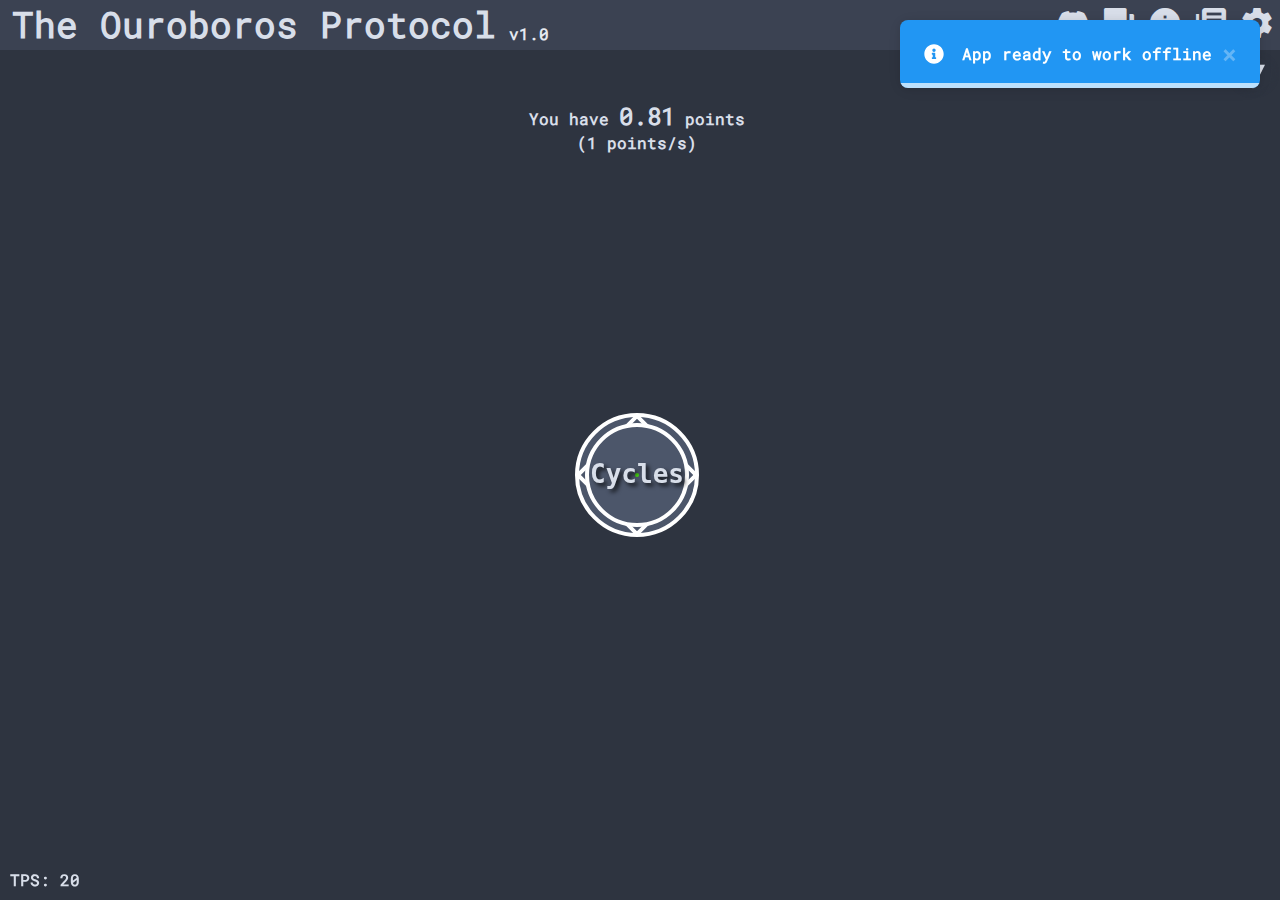
<file: index.html>
<!DOCTYPE html>
<html lang="">
	<head>
		<meta charset="utf-8">
		<meta http-equiv="X-UA-Compatible" content="IE=edge">
		<meta name="viewport" content="width=device-width,initial-scale=1.0">

		<link rel="apple-touch-icon" sizes="180x180" href="./apple-touch-icon.png">
		<link rel="icon" type="image/svg+xml" href="./favicon.svg">
		<link rel="alternate icon" type="image/png" sizes="48x48" href="./favicon.ico">
		<meta name="theme-color" content="#2E3440">

		<title>Profectus</title>
		<meta name="description" content="A project made in Profectus"/>

		<script type="module" crossorigin src="./assets/index.9f9b3470.js"></script>
		<link rel="modulepreload" href="./assets/bezier-easing.a990b400.js">
		<link rel="modulepreload" href="./assets/amator.ec5a7932.js">
		<link rel="modulepreload" href="./assets/@vue.6f8187b0.js">
		<link rel="modulepreload" href="./assets/vue.f41f7e2d.js">
		<link rel="modulepreload" href="./assets/lz-string.dccec454.js">
		<link rel="modulepreload" href="./assets/nanoevents.1080beb7.js">
		<link rel="modulepreload" href="./assets/vue-next-select.6b7ce267.js">
		<link rel="modulepreload" href="./assets/sortablejs.b236fbcb.js">
		<link rel="modulepreload" href="./assets/vuedraggable.4a698322.js">
		<link rel="modulepreload" href="./assets/vue-textarea-autosize.35804eaf.js">
		<link rel="modulepreload" href="./assets/vue-toastification.6fad83cf.js">
		<link rel="modulepreload" href="./assets/wheel.ca455e7c.js">
		<link rel="modulepreload" href="./assets/ngraph.events.083734c6.js">
		<link rel="modulepreload" href="./assets/panzoom.3fb05294.js">
		<link rel="modulepreload" href="./assets/vue-panzoom.afd71f01.js">
		<link rel="stylesheet" href="./assets/vue-next-select.9e6f4164.css">
		<link rel="stylesheet" href="./assets/vue-toastification.4b5f8ac8.css">
		<link rel="stylesheet" href="./assets/index.8bc92a4d.css">
		<link rel="stylesheet" href="./assets/@fontsource.f66d05e7.css">
	<link rel="manifest" href="./manifest.webmanifest"></head>
	<body>
		<noscript>
			<strong>We're sorry but Profectus doesn't work properly without JavaScript enabled. Please enable it to continue.</strong>
		</noscript>
		<div id="app"></div>
		
	</body>
</html>
</file>
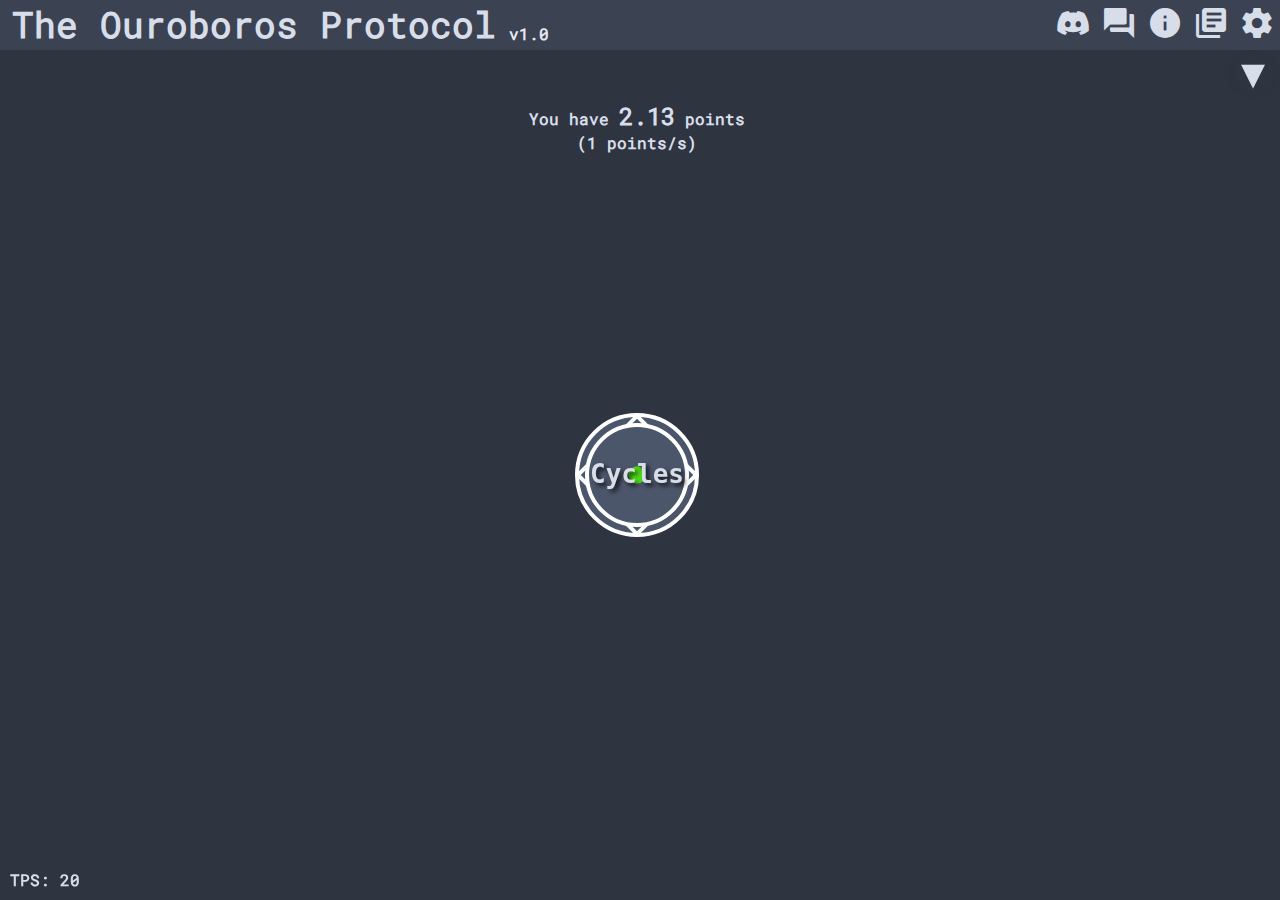
<file: frame.html>
<!DOCTYPE html>
<html lang="">
	<head>

		<title>The Ouroboros Protocol</title>
		<meta name="description" content="Show the Ourobori your worth."/>

		<style>
			iframe {
				position: fixed;
				top: 0;
				bottom: 0;
				left: 0;
				right: 0;
				width: 100%;
				height: 100%;
				border: none;
			}
		</style>

	</head>
	<body>
		<iframe src="https://epicBoss42.github.io/Ouroboros_Protocol/">

		</iframe>
	</body>
</html>
</file>
<file: assets/vue-next-select.9e6f4164.css>
.icon.delete{display:flex;justify-content:center;align-items:center;padding:0;margin:0;border:none;background:none;height:8px;width:8px;min-height:8px;min-width:8px;max-height:8px;max-width:8px;cursor:pointer}.icon.arrow-downward{color:#999;border-style:solid;border-width:4px 4px 0;border-color:#999 transparent transparent;content:"";transition:transform .2s linear;cursor:pointer}.icon.arrow-downward.active{transform:rotate(180deg)}.vue-select{position:relative;display:flex;align-items:flex-start;justify-content:flex-start;flex-direction:column;width:150px;border-radius:4px;border:1px solid #999;box-sizing:border-box;outline:none}.vue-select[aria-disabled=true]{background-color:#efefef}.vue-select[aria-disabled=true] *,.vue-select[aria-disabled=true] input{cursor:not-allowed}.vue-select-header{display:flex;width:100%;align-items:center;justify-content:space-between}.vue-select-header .icon.loading,.vue-select-header .icon.arrow-downward{margin-right:4px}.vue-tags{display:flex;flex-wrap:wrap;margin:0;padding:2px;min-height:calc(1rem + 4px);user-select:none}.vue-tags.collapsed{flex-wrap:nowrap;overflow:auto}.vue-tag{display:none;align-items:center;justify-content:center;list-style-type:none;border-radius:4px;background-color:#999;padding:0 4px;margin:2px;min-height:1rem;font-size:.8rem}.vue-tag span{margin-right:4px}.vue-tag.selected{display:flex;align-items:center;justify-content:center;background-color:#999;border-radius:4px;padding:0 4px;font-size:.8rem}.vue-tags[data-removable=false] .vue-tag.selected img:hover{cursor:not-allowed}.vue-select-input-wrapper{position:relative;display:flex;width:100%;align-items:center;justify-content:space-between}.vue-select-input-wrapper .icon.loading{margin-right:4px}.vue-input{display:inline-flex;align-items:center;border-radius:4px;border:none;outline:none;max-width:100%;min-width:0;width:100%;box-sizing:border-box;padding:4px}.vue-select[data-is-focusing=false][aria-disabled=false] .vue-input input,input[readonly]{cursor:default}.vue-input input{border:none;outline:none;width:100%;min-width:0;font-size:.8rem;padding:0}.vue-input input[disabled]{background-color:#efefef}.vue-input input[readonly],.vue-select-header .vue-input input[disabled]{background-color:unset}.vue-dropdown{display:none;position:absolute;background-color:#fff;z-index:1;overflow-y:auto;width:100%;min-width:0;margin:0;padding:0;left:-1px;box-sizing:content-box;border:1px solid #999;list-style-type:none}.vue-select[aria-expanded=true] .vue-dropdown{display:unset}.vue-dropdown[data-visible-length="0"]{border:none}.vue-dropdown-item{list-style-type:none;padding:4px;cursor:pointer;min-height:1rem}.vue-dropdown-item.highlighted{background-color:#41b883}.vue-dropdown-item.disabled{background-color:#efefef;cursor:not-allowed}.vue-dropdown-item.selected{background-color:#f3f3f3}.vue-dropdown-item.selected.highlighted{background-color:#ff6a6a}.vue-dropdown[data-removable=false] .vue-dropdown-item.selected:hover{cursor:not-allowed}.vue-dropdown[data-addable=false][data-multiple=true] .vue-dropdown-item:not(.selected):hover{cursor:not-allowed}.icon.loading{display:inline-block;position:relative;width:8px;min-width:8px;height:8px;min-height:8px}.icon.loading div{box-sizing:border-box;display:block;position:absolute;border:1px solid #999;width:8px;height:8px;border-radius:50%;animation:loading 1s cubic-bezier(.5,0,.5,1) infinite;border-color:#999 transparent transparent transparent}.icon.loading div:nth-child(1){animation-delay:-.08s}.icon.loading div:nth-child(2){animation-delay:-.16s}@keyframes loading{0%{transform:rotate(0)}to{transform:rotate(360deg)}}.inline-flex{display:inline-flex}.vue-select[aria-expanded=true].direction-bottom{border-bottom-left-radius:0;border-bottom-right-radius:0}.vue-select[aria-expanded=true].direction-top{border-top-left-radius:0;border-top-right-radius:0}.vue-select.direction-top .vue-dropdown{bottom:100%;border-top-left-radius:3px;border-top-right-radius:3px}.vue-select.direction-bottom .vue-dropdown{top:100%;border-bottom-left-radius:3px;border-bottom-right-radius:3px}
</file>
<file: assets/vue-toastification.4b5f8ac8.css>
.Vue-Toastification__container{z-index:9999;position:fixed;padding:4px;width:600px;box-sizing:border-box;display:flex;min-height:100%;color:#fff;flex-direction:column;pointer-events:none}@media only screen and (min-width : 600px){.Vue-Toastification__container.top-left,.Vue-Toastification__container.top-right,.Vue-Toastification__container.top-center{top:1em}.Vue-Toastification__container.bottom-left,.Vue-Toastification__container.bottom-right,.Vue-Toastification__container.bottom-center{bottom:1em;flex-direction:column-reverse}.Vue-Toastification__container.top-left,.Vue-Toastification__container.bottom-left{left:1em}.Vue-Toastification__container.top-left .Vue-Toastification__toast,.Vue-Toastification__container.bottom-left .Vue-Toastification__toast{margin-right:auto}@supports not (-moz-appearance: none){.Vue-Toastification__container.top-left .Vue-Toastification__toast--rtl,.Vue-Toastification__container.bottom-left .Vue-Toastification__toast--rtl{margin-right:unset;margin-left:auto}}.Vue-Toastification__container.top-right,.Vue-Toastification__container.bottom-right{right:1em}.Vue-Toastification__container.top-right .Vue-Toastification__toast,.Vue-Toastification__container.bottom-right .Vue-Toastification__toast{margin-left:auto}@supports not (-moz-appearance: none){.Vue-Toastification__container.top-right .Vue-Toastification__toast--rtl,.Vue-Toastification__container.bottom-right .Vue-Toastification__toast--rtl{margin-left:unset;margin-right:auto}}.Vue-Toastification__container.top-center,.Vue-Toastification__container.bottom-center{left:50%;margin-left:-300px}.Vue-Toastification__container.top-center .Vue-Toastification__toast,.Vue-Toastification__container.bottom-center .Vue-Toastification__toast{margin-left:auto;margin-right:auto}}@media only screen and (max-width : 600px){.Vue-Toastification__container{width:100vw;padding:0;left:0;margin:0}.Vue-Toastification__container .Vue-Toastification__toast{width:100%}.Vue-Toastification__container.top-left,.Vue-Toastification__container.top-right,.Vue-Toastification__container.top-center{top:0}.Vue-Toastification__container.bottom-left,.Vue-Toastification__container.bottom-right,.Vue-Toastification__container.bottom-center{bottom:0;flex-direction:column-reverse}}.Vue-Toastification__toast{display:inline-flex;position:relative;max-height:800px;min-height:64px;box-sizing:border-box;margin-bottom:1rem;padding:22px 24px;border-radius:8px;box-shadow:0 1px 10px #0000001a,0 2px 15px #0000000d;justify-content:space-between;font-family:Lato,Helvetica,Roboto,Arial,sans-serif;max-width:600px;min-width:326px;pointer-events:auto;overflow:hidden;transform:translateZ(0);direction:ltr}.Vue-Toastification__toast--rtl{direction:rtl}.Vue-Toastification__toast--default{background-color:#1976d2;color:#fff}.Vue-Toastification__toast--info{background-color:#2196f3;color:#fff}.Vue-Toastification__toast--success{background-color:#4caf50;color:#fff}.Vue-Toastification__toast--error{background-color:#ff5252;color:#fff}.Vue-Toastification__toast--warning{background-color:#ffc107;color:#fff}@media only screen and (max-width : 600px){.Vue-Toastification__toast{border-radius:0;margin-bottom:.5rem}}.Vue-Toastification__toast-body{flex:1;line-height:24px;font-size:16px;word-break:break-word;white-space:pre-wrap}.Vue-Toastification__toast-component-body{flex:1}.Vue-Toastification__toast.disable-transition{animation:none!important}.Vue-Toastification__close-button{font-weight:700;font-size:24px;line-height:24px;background:transparent;outline:none;border:none;padding:0 0 0 10px;cursor:pointer;transition:.3s ease;align-items:center;color:#fff;opacity:.3;transition:visibility 0s,opacity .2s linear}.Vue-Toastification__close-button:hover,.Vue-Toastification__close-button:focus{opacity:1}.Vue-Toastification__toast:not(:hover) .Vue-Toastification__close-button.show-on-hover{opacity:0}.Vue-Toastification__toast--rtl .Vue-Toastification__close-button{padding-left:unset;padding-right:10px}@keyframes scale-x-frames{0%{transform:scaleX(1)}to{transform:scaleX(0)}}.Vue-Toastification__progress-bar{position:absolute;bottom:0;left:0;width:100%;height:5px;z-index:10000;background-color:#ffffffb3;transform-origin:left;animation:scale-x-frames linear 1 forwards}.Vue-Toastification__toast--rtl .Vue-Toastification__progress-bar{right:0;left:unset;transform-origin:right}.Vue-Toastification__icon{margin:auto 18px auto 0;background:transparent;outline:none;border:none;padding:0;transition:.3s ease;align-items:center;width:20px;height:100%}.Vue-Toastification__toast--rtl .Vue-Toastification__icon{margin:auto 0 auto 18px}@keyframes bounceInRight{0%,60%,75%,90%,to{animation-timing-function:cubic-bezier(.215,.61,.355,1)}0%{opacity:0;transform:translate3d(3000px,0,0)}60%{opacity:1;transform:translate3d(-25px,0,0)}75%{transform:translate3d(10px,0,0)}90%{transform:translate3d(-5px,0,0)}to{transform:none}}@keyframes bounceOutRight{40%{opacity:1;transform:translate3d(-20px,0,0)}to{opacity:0;transform:translate3d(1000px,0,0)}}@keyframes bounceInLeft{0%,60%,75%,90%,to{animation-timing-function:cubic-bezier(.215,.61,.355,1)}0%{opacity:0;transform:translate3d(-3000px,0,0)}60%{opacity:1;transform:translate3d(25px,0,0)}75%{transform:translate3d(-10px,0,0)}90%{transform:translate3d(5px,0,0)}to{transform:none}}@keyframes bounceOutLeft{20%{opacity:1;transform:translate3d(20px,0,0)}to{opacity:0;transform:translate3d(-2000px,0,0)}}@keyframes bounceInUp{0%,60%,75%,90%,to{animation-timing-function:cubic-bezier(.215,.61,.355,1)}0%{opacity:0;transform:translate3d(0,3000px,0)}60%{opacity:1;transform:translate3d(0,-20px,0)}75%{transform:translate3d(0,10px,0)}90%{transform:translate3d(0,-5px,0)}to{transform:translateZ(0)}}@keyframes bounceOutUp{20%{transform:translate3d(0,-10px,0)}40%,45%{opacity:1;transform:translate3d(0,20px,0)}to{opacity:0;transform:translate3d(0,-2000px,0)}}@keyframes bounceInDown{0%,60%,75%,90%,to{animation-timing-function:cubic-bezier(.215,.61,.355,1)}0%{opacity:0;transform:translate3d(0,-3000px,0)}60%{opacity:1;transform:translate3d(0,25px,0)}75%{transform:translate3d(0,-10px,0)}90%{transform:translate3d(0,5px,0)}to{transform:none}}@keyframes bounceOutDown{20%{transform:translate3d(0,10px,0)}40%,45%{opacity:1;transform:translate3d(0,-20px,0)}to{opacity:0;transform:translate3d(0,2000px,0)}}.Vue-Toastification__bounce-enter-active.top-left,.Vue-Toastification__bounce-enter-active.bottom-left{animation-name:bounceInLeft}.Vue-Toastification__bounce-enter-active.top-right,.Vue-Toastification__bounce-enter-active.bottom-right{animation-name:bounceInRight}.Vue-Toastification__bounce-enter-active.top-center{animation-name:bounceInDown}.Vue-Toastification__bounce-enter-active.bottom-center{animation-name:bounceInUp}.Vue-Toastification__bounce-leave-active:not(.disable-transition).top-left,.Vue-Toastification__bounce-leave-active:not(.disable-transition).bottom-left{animation-name:bounceOutLeft}.Vue-Toastification__bounce-leave-active:not(.disable-transition).top-right,.Vue-Toastification__bounce-leave-active:not(.disable-transition).bottom-right{animation-name:bounceOutRight}.Vue-Toastification__bounce-leave-active:not(.disable-transition).top-center{animation-name:bounceOutUp}.Vue-Toastification__bounce-leave-active:not(.disable-transition).bottom-center{animation-name:bounceOutDown}.Vue-Toastification__bounce-leave-active,.Vue-Toastification__bounce-enter-active{animation-duration:.75s;animation-fill-mode:both}.Vue-Toastification__bounce-move{transition-timing-function:ease-in-out;transition-property:all;transition-duration:.4s}@keyframes fadeOutTop{0%{transform:translateY(0);opacity:1}to{transform:translateY(-50px);opacity:0}}@keyframes fadeOutLeft{0%{transform:translate(0);opacity:1}to{transform:translate(-50px);opacity:0}}@keyframes fadeOutBottom{0%{transform:translateY(0);opacity:1}to{transform:translateY(50px);opacity:0}}@keyframes fadeOutRight{0%{transform:translate(0);opacity:1}to{transform:translate(50px);opacity:0}}@keyframes fadeInLeft{0%{transform:translate(-50px);opacity:0}to{transform:translate(0);opacity:1}}@keyframes fadeInRight{0%{transform:translate(50px);opacity:0}to{transform:translate(0);opacity:1}}@keyframes fadeInTop{0%{transform:translateY(-50px);opacity:0}to{transform:translateY(0);opacity:1}}@keyframes fadeInBottom{0%{transform:translateY(50px);opacity:0}to{transform:translateY(0);opacity:1}}.Vue-Toastification__fade-enter-active.top-left,.Vue-Toastification__fade-enter-active.bottom-left{animation-name:fadeInLeft}.Vue-Toastification__fade-enter-active.top-right,.Vue-Toastification__fade-enter-active.bottom-right{animation-name:fadeInRight}.Vue-Toastification__fade-enter-active.top-center{animation-name:fadeInTop}.Vue-Toastification__fade-enter-active.bottom-center{animation-name:fadeInBottom}.Vue-Toastification__fade-leave-active:not(.disable-transition).top-left,.Vue-Toastification__fade-leave-active:not(.disable-transition).bottom-left{animation-name:fadeOutLeft}.Vue-Toastification__fade-leave-active:not(.disable-transition).top-right,.Vue-Toastification__fade-leave-active:not(.disable-transition).bottom-right{animation-name:fadeOutRight}.Vue-Toastification__fade-leave-active:not(.disable-transition).top-center{animation-name:fadeOutTop}.Vue-Toastification__fade-leave-active:not(.disable-transition).bottom-center{animation-name:fadeOutBottom}.Vue-Toastification__fade-leave-active,.Vue-Toastification__fade-enter-active{animation-duration:.75s;animation-fill-mode:both}.Vue-Toastification__fade-move{transition-timing-function:ease-in-out;transition-property:all;transition-duration:.4s}@keyframes slideInBlurredLeft{0%{transform:translate(-1000px) scaleX(2.5) scaleY(.2);transform-origin:100% 50%;filter:blur(40px);opacity:0}to{transform:translate(0) scaleY(1) scaleX(1);transform-origin:50% 50%;filter:blur(0);opacity:1}}@keyframes slideInBlurredTop{0%{transform:translateY(-1000px) scaleY(2.5) scaleX(.2);transform-origin:50% 0%;filter:blur(240px);opacity:0}to{transform:translateY(0) scaleY(1) scaleX(1);transform-origin:50% 50%;filter:blur(0);opacity:1}}@keyframes slideInBlurredRight{0%{transform:translate(1000px) scaleX(2.5) scaleY(.2);transform-origin:0% 50%;filter:blur(40px);opacity:0}to{transform:translate(0) scaleY(1) scaleX(1);transform-origin:50% 50%;filter:blur(0);opacity:1}}@keyframes slideInBlurredBottom{0%{transform:translateY(1000px) scaleY(2.5) scaleX(.2);transform-origin:50% 100%;filter:blur(240px);opacity:0}to{transform:translateY(0) scaleY(1) scaleX(1);transform-origin:50% 50%;filter:blur(0);opacity:1}}@keyframes slideOutBlurredTop{0%{transform:translateY(0) scaleY(1) scaleX(1);transform-origin:50% 0%;filter:blur(0);opacity:1}to{transform:translateY(-1000px) scaleY(2) scaleX(.2);transform-origin:50% 0%;filter:blur(240px);opacity:0}}@keyframes slideOutBlurredBottom{0%{transform:translateY(0) scaleY(1) scaleX(1);transform-origin:50% 50%;filter:blur(0);opacity:1}to{transform:translateY(1000px) scaleY(2) scaleX(.2);transform-origin:50% 100%;filter:blur(240px);opacity:0}}@keyframes slideOutBlurredLeft{0%{transform:translate(0) scaleY(1) scaleX(1);transform-origin:50% 50%;filter:blur(0);opacity:1}to{transform:translate(-1000px) scaleX(2) scaleY(.2);transform-origin:100% 50%;filter:blur(40px);opacity:0}}@keyframes slideOutBlurredRight{0%{transform:translate(0) scaleY(1) scaleX(1);transform-origin:50% 50%;filter:blur(0);opacity:1}to{transform:translate(1000px) scaleX(2) scaleY(.2);transform-origin:0% 50%;filter:blur(40px);opacity:0}}.Vue-Toastification__slideBlurred-enter-active.top-left,.Vue-Toastification__slideBlurred-enter-active.bottom-left{animation-name:slideInBlurredLeft}.Vue-Toastification__slideBlurred-enter-active.top-right,.Vue-Toastification__slideBlurred-enter-active.bottom-right{animation-name:slideInBlurredRight}.Vue-Toastification__slideBlurred-enter-active.top-center{animation-name:slideInBlurredTop}.Vue-Toastification__slideBlurred-enter-active.bottom-center{animation-name:slideInBlurredBottom}.Vue-Toastification__slideBlurred-leave-active:not(.disable-transition).top-left,.Vue-Toastification__slideBlurred-leave-active:not(.disable-transition).bottom-left{animation-name:slideOutBlurredLeft}.Vue-Toastification__slideBlurred-leave-active:not(.disable-transition).top-right,.Vue-Toastification__slideBlurred-leave-active:not(.disable-transition).bottom-right{animation-name:slideOutBlurredRight}.Vue-Toastification__slideBlurred-leave-active:not(.disable-transition).top-center{animation-name:slideOutBlurredTop}.Vue-Toastification__slideBlurred-leave-active:not(.disable-transition).bottom-center{animation-name:slideOutBlurredBottom}.Vue-Toastification__slideBlurred-leave-active,.Vue-Toastification__slideBlurred-enter-active{animation-duration:.75s;animation-fill-mode:both}.Vue-Toastification__slideBlurred-move{transition-timing-function:ease-in-out;transition-property:all;transition-duration:.4s}
</file>
<file: assets/index.8bc92a4d.css>
.feedback[data-v-01a1b95c]{position:relative}.feedback[data-v-01a1b95c]:after{position:absolute;left:calc(100% + 5px);top:50%;transform:translateY(-50%);content:"\2714";opacity:0;pointer-events:none;box-shadow:inset 0 0 0 35px #6f94b600;text-shadow:none}.feedback.left[data-v-01a1b95c]:after{left:unset;right:calc(100% + 5px)}.feedback.activated[data-v-01a1b95c]:after{animation:feedback-01a1b95c .5s ease-out forwards}@keyframes feedback-01a1b95c{0%{opacity:1;transform:scale3d(.4,.4,1),translateY(-50%)}80%{opacity:.1}to{opacity:0;transform:scale3d(1.2,1.2,1),translateY(-50%)}}.error[data-v-ac351c02]{border:solid 10px var(--danger);position:absolute;top:0;left:0;right:0;min-height:calc(100% - 20px);text-align:left;color:var(--foreground)}.error-title[data-v-ac351c02]{background:var(--danger);color:var(--feature-foreground);display:block;margin:-10px 0 10px;position:sticky;top:0}.error-details[data-v-ac351c02]{white-space:nowrap;overflow:auto;padding:10px;background-color:var(--raised-background)}.instructions[data-v-ac351c02]{padding:10px}.discord-link[data-v-ac351c02]{display:inline}summary[data-v-ac351c02]{cursor:pointer;user-select:none}.table{display:flex;flex-flow:column wrap;justify-content:center;align-items:center;max-width:100%;margin:0 auto}.table+.table{margin-top:10px}.row{display:flex;flex-flow:row wrap;justify-content:center;align-items:stretch;max-width:100%;margin:0 10px}.row>:not(.feature){margin:0;display:flex}.col{display:flex;flex-flow:column wrap;justify-content:center;align-items:center;height:100%;margin:10px 0}.row.mergeAdjacent>.feature:not(.dontMerge),.row.mergeAdjacent>.tooltip-container>.feature:not(.dontMerge){margin-left:0;margin-right:0;border-radius:0}.row.mergeAdjacent>.feature:not(.dontMerge):first-child,.row.mergeAdjacent>.tooltip-container:first-child>.feature:not(.dontMerge){border-radius:var(--border-radius) 0 0 var(--border-radius)}.row.mergeAdjacent>.feature:not(.dontMerge):last-child,.row.mergeAdjacent>.tooltip-container:last-child>.feature:not(.dontMerge){border-radius:0 var(--border-radius) var(--border-radius) 0}.row.mergeAdjacent>.feature:not(.dontMerge):first-child:last-child,.row.mergeAdjacent>.tooltip-container:first-child:last-child>.feature:not(.dontMerge){border-radius:var(--border-radius)}.row-grid.mergeAdjacent>.feature:not(.dontMerge),.row-grid.mergeAdjacent>.tooltip-container>.feature:not(.dontMerge){margin:0;border-radius:0}.row-grid.mergeAdjacent>.feature:not(.dontMerge):last-child,.row-grid.mergeAdjacent>.tooltip-container:last-child>.feature:not(.dontMerge){border-radius:0}.row-grid.mergeAdjacent>.feature:not(.dontMerge):first-child,.row-grid.mergeAdjacent>.tooltip-container:first-child>.feature:not(.dontMerge){border-radius:0}.table-grid>.row-grid.mergeAdjacent:last-child>.feature:not(.dontMerge):first-child{border-radius:0 0 0 var(--border-radius)}.table-grid>.row-grid.mergeAdjacent:first-child>.feature:not(.dontMerge):last-child{border-radius:0 var(--border-radius) 0 0}.table-grid>.row-grid.mergeAdjacent:first-child>.feature:not(.dontMerge):first-child{border-radius:var(--border-radius) 0 0 0}.table-grid>.row-grid.mergeAdjacent:last-child>.feature:not(.dontMerge):last-child{border-radius:0 0 var(--border-radius) 0}.col.mergeAdjacent .feature:not(.dontMerge){margin-top:0;margin-bottom:0;border-radius:0}.col.mergeAdjacent .feature:not(.dontMerge):first-child{border-radius:var(--border-radius) var(--border-radius) 0 0}.col.mergeAdjacent .feature:not(.dontMerge):last-child{border-radius:0 0 var(--border-radius) var(--border-radius)}.col.mergeAdjacent .feature:not(.dontMerge):first-child:last-child{border-radius:var(--border-radius)}.resize-listener[data-v-2b1dc1bc]{position:absolute;top:0px;left:0;right:-4px;bottom:5px;z-index:-10;pointer-events:none}.modal-mask{position:fixed;z-index:9998;top:0;left:0;bottom:0;right:0;background-color:#00000080;transition:opacity .3s ease}.modal-wrapper{position:absolute;left:50%;top:50%;transform:translate(-50%,-50%)}.modal-container{width:640px;max-width:95vw;max-height:95vh;background-color:var(--background);padding:20px;border-radius:5px;transition:all .3s ease;text-align:left;border:var(--modal-border);box-sizing:border-box;display:flex;flex-direction:column}.modal-header{width:100%}.modal-body{margin:20px 0;width:100%;overflow-y:auto;overflow-x:hidden}.modal-footer{width:100%}.modal-default-footer{display:flex}.modal-default-flex-grow{flex-grow:1}.modal-enter-from,.modal-leave-active{opacity:0}.modal-enter-from .modal-container,.modal-leave-active .modal-container{-webkit-transform:scale(1.1);transform:scale(1.1)}.layer-container[data-v-a9f5b1da]{min-width:100%;min-height:100%;margin:0;flex-grow:1;display:flex;isolation:isolate}.layer-tab[data-v-a9f5b1da]:not(.minimized){padding-top:20px;padding-bottom:20px;min-height:100%;flex-grow:1;text-align:center;position:relative}.inner-tab>.layer-container>.layer-tab[data-v-a9f5b1da]:not(.minimized){padding-top:50px}.layer-tab.minimized[data-v-a9f5b1da]{position:absolute;top:0;left:0;right:0;bottom:0;display:flex;padding:55px 0 0;margin:0;cursor:pointer;font-size:40px;color:var(--foreground);border:none;background-color:transparent}.layer-tab.minimized>*[data-v-a9f5b1da]{margin:0;writing-mode:vertical-rl;text-align:left;padding-left:10px;width:50px}.inner-tab>.layer-container>.layer-tab[data-v-a9f5b1da]:not(.minimized){margin:-50px -10px;padding:50px 10px}.modal-body .layer-tab[data-v-a9f5b1da]{padding-bottom:0}.modal-body .layer-tab[data-v-a9f5b1da]:not(.hasSubtabs){padding-top:0}.minimize[data-v-a9f5b1da]{position:sticky;top:6px;right:9px;z-index:7;line-height:30px;border:none;background:var(--background);box-shadow:var(--background) 0 2px 3px 5px;border-radius:50%;color:var(--foreground);font-size:40px;cursor:pointer;margin-top:-44px;margin-right:-30px}.minimized+.minimize[data-v-a9f5b1da]{transform:rotate(-90deg);top:10px;right:18px;pointer-events:none}.goBack[data-v-a9f5b1da]{position:sticky;top:10px;left:10px;line-height:30px;margin-top:-50px;margin-left:-35px;border:none;background:var(--background);box-shadow:var(--background) 0 2px 3px 5px;border-radius:50%;color:var(--foreground);font-size:30px;cursor:pointer;z-index:7}.goBack[data-v-a9f5b1da]:hover{transform:scale(1.1);text-shadow:0 0 7px var(--foreground)}.layer-tab.minimized>*>.desc{color:var(--accent1);font-size:30px}details[data-v-b4452846]{margin:10px 0;padding-left:18px}summary[data-v-b4452846]{cursor:pointer;margin-bottom:10px;margin-left:-18px}ul[data-v-b4452846]{margin:var(--feature-margin) 0;background:var(--raised-background);border:2px solid rgba(0,0,0,.125);padding:5px 5px 5px 15px;list-style:inside}li[data-v-b4452846]{margin:8px 0}li[data-v-b4452846]:before{padding:2px 8px;margin-right:8px;border-radius:var(--border-radius)}.feature[data-v-b4452846]:before{content:"Feature";background:var(--accent1)}.fix[data-v-b4452846]:before{content:"Fix";background:var(--accent2)}.balancing[data-v-b4452846]:before{content:"Balancing";background:var(--accent3)}.breaking[data-v-b4452846]:before{content:"Breaking";background:var(--danger)}.tooltip-container[data-v-6102fa3a]{position:relative;--xoffset: 0px;--yoffset: 0px;text-shadow:none!important}.tooltip[data-v-6102fa3a],.tooltip[data-v-6102fa3a]:after{pointer-events:none;position:absolute}.tooltip[data-v-6102fa3a]{text-align:center;width:150px;font-size:14px;line-height:1.2;bottom:calc(100% + var(--yoffset));left:calc(50% + var(--xoffset));margin-bottom:5px;transform:translate(-50%);padding:7px;border-radius:3px;background-color:var(--tooltip-background);color:var(--points);z-index:100!important;word-break:break-word}.tooltip[data-v-6102fa3a] hr{margin:var(--feature-margin) 0}.shown[data-v-6102fa3a]{z-index:10}.fade-enter-from[data-v-6102fa3a],.fade-leave-to[data-v-6102fa3a]{opacity:0}.tooltip[data-v-6102fa3a]:after{content:" ";position:absolute;top:100%;bottom:100%;left:calc(50% - var(--xoffset));width:0;margin-left:-5px;border-width:5px;border-style:solid;border-color:var(--tooltip-background) transparent transparent transparent}.tooltip.left[data-v-6102fa3a],.side-nodes .tooltip[data-v-6102fa3a]:not(.right):not(.bottom):not(.top){bottom:calc(50% + var(--yoffset));left:unset;right:calc(100% + var(--xoffset));margin-bottom:unset;margin-right:5px;transform:translateY(50%)}.tooltip.left[data-v-6102fa3a]:after,.side-nodes .tooltip[data-v-6102fa3a]:not(.right):not(.bottom):not(.top):after{top:calc(50% + var(--yoffset));bottom:unset;left:100%;right:100%;margin-left:unset;margin-top:-5px;border-color:transparent transparent transparent var(--tooltip-background)}.tooltip.right[data-v-6102fa3a]{bottom:calc(50% + var(--yoffset));left:calc(100% + var(--xoffset));margin-bottom:unset;margin-left:5px;transform:translateY(50%)}.tooltip.right[data-v-6102fa3a]:after{top:calc(50% + var(--yoffset));left:0;right:100%;margin-left:-10px;margin-top:-5px;border-color:transparent var(--tooltip-background) transparent transparent}.tooltip.bottom[data-v-6102fa3a]{top:calc(100% + var(--yoffset));bottom:unset;left:calc(50% + var(--xoffset));margin-bottom:unset;margin-top:5px;transform:translate(-50%)}.tooltip.bottom[data-v-6102fa3a]:after{top:0;margin-top:-10px;border-color:transparent transparent var(--tooltip-background) transparent}.pinned[data-v-6102fa3a]{position:absolute;right:-5px;top:-5px;transform:rotate(45deg)}.info-modal-header[data-v-4f97aa40]{display:flex;margin:-20px -20px 0;background:var(--raised-background);align-items:center}.info-modal-header *[data-v-4f97aa40]{margin:0}.info-modal-logo[data-v-4f97aa40]{height:4em;width:4em}.info-modal-title[data-v-4f97aa40]{display:flex;flex-direction:column;padding:10px 0;margin-left:10px}.info-modal-discord-link[data-v-4f97aa40]{display:flex;align-items:center}.info-modal-discord[data-v-4f97aa40]{margin:0 4px 0 0}.field{display:flex;position:relative;min-height:2em;margin:10px 0;user-select:none;justify-content:space-between;align-items:center}.field>*{margin:0}.vue-select{width:50%;border-radius:var(--border-radius)}.field-buttons .vue-select{width:unset}.vue-select,.vue-dropdown{border-color:var(--outline)}.vue-dropdown{background:var(--raised-background)}.vue-dropdown-item{color:var(--foreground)}.vue-dropdown-item,.vue-dropdown-item *{transition-duration:0s}.vue-dropdown-item.highlighted{background-color:var(--highlighted)}.vue-dropdown-item.selected,.vue-dropdown-item.highlighted.selected{background-color:var(--bought)}.vue-input input{font-size:inherit}.vue-input input::placeholder{color:var(--link)}.field[data-v-11046116]{cursor:pointer}input[data-v-11046116]{appearance:none;pointer-events:none}span[data-v-11046116]{width:100%;padding-right:41px;position:relative}input+span[data-v-11046116]:before{content:"";position:absolute;top:calc(50% - 7px);right:0px;border-radius:7px;width:36px;height:14px;background-color:var(--outline);opacity:.38;vertical-align:top;transition:background-color .2s,opacity .2s}input+span[data-v-11046116]:after{content:"";position:absolute;top:calc(50% - 10px);right:16px;border-radius:50%;width:20px;height:20px;background-color:var(--locked);box-shadow:0 3px 1px -2px #0003,0 2px 2px #00000024,0 1px 5px #0000001f;transition:background-color .2s,transform .2s}input:checked+span[data-v-11046116]:before{background-color:var(--link);opacity:.6}input:checked+span[data-v-11046116]:after{background-color:var(--link);transform:translate(16px)}input:active+span[data-v-11046116]:before{background-color:var(--link);opacity:.6}input:checked:active+span[data-v-11046116]:before{background-color:var(--outline);opacity:.38}input:disabled+span[data-v-11046116]{color:#000;opacity:.38;cursor:default}input:disabled+span[data-v-11046116]:before{background-color:var(--outline);opacity:.38}input:checked:disabled+span[data-v-11046116]:before{background-color:var(--link);opacity:.6}.option-tabs{border-bottom:2px solid var(--outline);margin-top:10px;margin-bottom:-10px}.option-tabs button{background-color:transparent;color:var(--foreground);margin-bottom:-2px;font-size:14px;cursor:pointer;padding:5px 20px;border:none;border-bottom:2px solid var(--foreground)}.option-tabs button:not(.selected){border-bottom-color:transparent}.option-title .tooltip-container{display:inline;margin-left:5px}.option-title desc{display:block;opacity:.6;font-size:small;width:300px;margin-left:0}.save-button{text-align:right}form[data-v-90bd4994]{margin:0;width:100%}.field>*[data-v-90bd4994]{margin:0}input[data-v-90bd4994]{width:50%;outline:none;border:solid 1px var(--outline);background-color:unset;border-radius:var(--border-radius)}.fullWidth[data-v-90bd4994]{width:100%}.container[data-v-2f8ef34c]{display:flex;align-items:center;background:var(--raised-background);box-shadow:var(--raised-background) 0 2px 3px 5px}.container.confirming button[data-v-2f8ef34c]{font-size:1em}.container>*[data-v-2f8ef34c]{margin:0 4px}.danger,.button.danger{position:relative;border:solid 2px var(--danger);border-right-width:16px}.danger:after{position:absolute;content:"!";color:#fff;right:-13px}.save[data-v-32313015]{position:relative;border:solid 4px var(--outline);padding:4px;background:var(--raised-background);margin:var(--feature-margin);display:flex;align-items:center;min-height:30px}.save.active[data-v-32313015]{border-color:var(--bought)}.open[data-v-32313015]{display:inline;margin:0;padding-left:0}.handle[data-v-32313015]{flex-grow:0;margin-right:8px;margin-left:0;cursor:pointer}.details[data-v-32313015]{margin:0 80px 0 0;flex-grow:1}.error[data-v-32313015]{font-size:.8em;color:var(--danger)}.save-version[data-v-32313015]{margin-left:4px;font-size:.7em;opacity:.7}.actions[data-v-32313015]{position:absolute;top:0;bottom:0;right:4px;display:flex;padding:4px;z-index:1}.editname[data-v-32313015]{margin:0}.save button{transition-duration:0s}.save .actions button{display:flex;font-size:1.2em}.save .actions button .material-icons{font-size:unset}.save .button.danger{display:flex;align-items:center;padding:4px}.save .field,.field form[data-v-2a4275be],.field .field-title[data-v-2a4275be],.field .field-buttons[data-v-2a4275be]{margin:0}.field-buttons[data-v-2a4275be]{display:flex}.field-buttons .field[data-v-2a4275be]{margin:0 0 0 8px}.modal-footer[data-v-2a4275be]{margin-top:-20px}.footer[data-v-2a4275be]{display:flex;margin-top:20px}.importingFailed input{color:red}.field-buttons .v-select{width:220px}.presets .vue-select[aria-expanded=true] vue-dropdown{visibility:hidden}.nav[data-v-318a1c31]{background-color:var(--raised-background);display:flex;left:0;right:0;top:0;height:46px;width:100%;border-bottom:4px solid var(--outline)}.nav>*[data-v-318a1c31]{height:46px;width:46px;display:flex;cursor:pointer;flex-shrink:0}.nav>.banner[data-v-318a1c31]{height:100%;width:unset}.overlay-nav[data-v-318a1c31]{position:fixed;top:10px;left:10px;display:flex;flex-direction:column;z-index:2}.overlay-nav>*[data-v-318a1c31]{height:50px;width:50px;display:flex;cursor:pointer;margin:0;align-items:center;justify-content:center}.title[data-v-318a1c31]{font-size:36px;text-align:left;margin-left:12px;cursor:unset}.nav>.title[data-v-318a1c31]{width:unset;flex-shrink:1;overflow:hidden;white-space:nowrap}.nav .saves[data-v-318a1c31],.nav .info[data-v-318a1c31]{display:flex}.tooltip-container[data-v-318a1c31]{width:100%;height:100%;display:flex}.overlay-nav .discord[data-v-318a1c31]{position:relative}.discord img[data-v-318a1c31]{width:100%;height:100%}.discord-links[data-v-318a1c31]{position:fixed;top:45px;padding:20px;right:-280px;width:200px;transition:right .25s ease;background:var(--raised-background);z-index:10}.overlay-nav .discord-links[data-v-318a1c31]{position:absolute;left:-280px;right:unset;transition:left .25s ease}.overlay-nav .discord:hover .discord-links[data-v-318a1c31]{left:-10px}.discord-links li[data-v-318a1c31]{margin-bottom:4px}.discord-links li[data-v-318a1c31]:first-child{font-size:1.2em}*:not(.overlay-nav) .discord:hover .discord-links[data-v-318a1c31]{right:0}.material-icons[data-v-318a1c31]{font-size:36px}.material-icons[data-v-318a1c31]:hover{text-shadow:5px 0 10px var(--link),-3px 0 12px var(--foreground)}.nav .version-container[data-v-318a1c31]{display:flex;height:25px;margin-bottom:0;margin-left:10px}.overlay-nav .version-container[data-v-318a1c31]{width:unset;height:25px}.version[data-v-318a1c31]{color:var(--points)}.version:hover span[data-v-318a1c31]{text-shadow:5px 0 10px var(--points),-3px 0 12px var(--points)}.nav>div>a[data-v-318a1c31],.overlay-nav>div>a[data-v-318a1c31]{color:var(--foreground);text-shadow:none}.tabs-container[data-v-dcd207b4]{width:100vw;flex-grow:1;overflow-x:auto;overflow-y:hidden;display:flex}.tabs-container[data-v-dcd207b4]:not(.useHeader){width:calc(100vw - 50px);margin-left:50px}.tab[data-v-dcd207b4]{position:relative;height:100%;flex-grow:1;transition-duration:0s;overflow-y:auto;overflow-x:hidden}.inner-tab[data-v-dcd207b4]{padding:50px 10px;min-height:calc(100% - 100px);display:flex;flex-direction:column;margin:0;flex-grow:1}.tab+.tab>.inner-tab[data-v-dcd207b4]{border-left:solid 4px var(--outline)}.tab hr{height:4px;border:none;background:var(--outline);margin:var(--feature-margin) 0}.tab .modal-body hr{margin:7px 0}.resize-listener[data-v-063f6d6b]{position:absolute;top:0px;left:0;right:-4px;bottom:5px;z-index:-10;pointer-events:none}svg[data-v-063f6d6b]{position:absolute;top:0;left:0;width:100%;height:100%;z-index:-10;pointer-events:none}.left-side-nodes[data-v-39ca96d0]{position:absolute;left:15px;top:65px}.side-nodes[data-v-39ca96d0]{position:absolute;right:15px;top:65px}.left-side-nodes[data-v-39ca96d0] .treeNode,.side-nodes[data-v-39ca96d0] .treeNode{margin:20px auto}.small[data-v-39ca96d0] .treeNode{height:60px;width:60px}.small[data-v-39ca96d0] .treeNode>*:first-child{font-size:30px}.mark[data-v-2207999f]{position:absolute;left:-25px;top:-10px;width:30px;height:30px;z-index:1;pointer-events:none;margin-left:.9em;margin-right:.9em;margin-bottom:1.2em;border-right:.3em solid transparent;border-bottom:.7em solid transparent;border-left:.3em solid transparent;font-size:10px}.star[data-v-2207999f]{left:-10px;width:0;height:0;margin-left:.9em;margin-right:.9em;margin-bottom:1.2em;border-right:.3em solid transparent;border-bottom:.7em solid #ffcc00;border-left:.3em solid transparent;font-size:10px;pointer-events:none}.star[data-v-2207999f]:before,.star[data-v-2207999f]:after{content:"";width:0;height:0;position:absolute;top:.6em;left:-1em;border-right:1em solid transparent;border-bottom:.7em solid #ffcc00;border-left:1em solid transparent;transform:rotate(-35deg)}.star[data-v-2207999f]:after{transform:rotate(35deg)}.node[data-v-a48cb382]{position:absolute;top:0;left:0;width:100%;height:100%;pointer-events:none}.treeNode[data-v-727230a6]{height:100px;width:100px;border-radius:50%;padding:0;margin:0 10px}.treeNode>*[data-v-727230a6]:first-child{width:100%;height:100%;border:2px solid rgba(0,0,0,.125);border-radius:inherit;font-size:40px;color:#00000080;text-shadow:2px 2px 4px rgba(0,0,0,.25);box-shadow:-4px -4px 4px #00000040 inset,0 0 20px var(--background);display:flex}.treeNode>*:first-child>*[data-v-727230a6]{pointer-events:none}.key[data-v-5e2d38ce]{display:inline-block;height:1.4em;min-width:1em;margin-block:.1em;padding-inline:.2em;vertical-align:.1em;background:var(--foreground);color:var(--feature-foreground);border:1px solid #0007;border-radius:.3em;box-shadow:0 .1em #0007,0 .1em var(--foreground);font-size:smaller;text-align:center;user-select:none;transition:transform 0s,box-shadow 0s}.key[data-v-5e2d38ce]:active{transform:translateY(.1em);box-shadow:none}.sticky[data-v-cccac690]{position:sticky;background:var(--background);width:calc(100% - 2px);z-index:3}.main-display-container{vertical-align:middle;margin-bottom:20px;display:flex;transition-duration:0s}.collapsible-container[data-v-a72c16aa]{width:calc(100% - 10px)}.collapsible-toggle[data-v-a72c16aa]{max-width:unset;width:calc(100% + 0px);margin:0 0 0 -5px;background:var(--raised-background);padding:var(--feature-margin);color:var(--foreground);cursor:pointer;transition-duration:0s}.collapsible-toggle[data-v-a72c16aa]:last-child{margin-left:unset}[data-v-a72c16aa] .collapsible-toggle+.table{max-width:unset;width:calc(100% + 10px);margin-left:-5px}[data-v-a72c16aa] .col{margin-top:0;margin-bottom:0;width:100%}.mergeAdjacent .collapsible-toggle[data-v-a72c16aa]{border:0;border-top-left-radius:0!important;border-top-right-radius:0!important}[data-v-a72c16aa] .mergeAdjacent .feature:not(.dontMerge):first-child{border-top-left-radius:0!important;border-top-right-radius:0!important}.feature:not(li),.feature:not(li) button{position:relative;padding:5px;border-radius:var(--border-radius);border:2px solid rgba(0,0,0,.125);margin:var(--feature-margin);box-sizing:border-box;color:var(--feature-foreground);z-index:0;transition:all .5s,z-index 0s .5s}.can,.can button{background-color:var(--layer-color);cursor:pointer}.can:hover,.can:hover button{transform:scale(1.15);box-shadow:0 0 20px var(--points);z-index:1;transition:all .5s,z-index 0s}.locked,.locked button{background-color:var(--locked);cursor:not-allowed}.bought,.bought button{background-color:var(--bought);cursor:default}.clickable[data-v-211328c0]{min-height:120px;width:120px;font-size:10px}.clickable.small[data-v-211328c0]{min-height:unset}.clickable>*[data-v-211328c0]{pointer-events:none}.modifier-toggle{padding-right:10px;transform:translateY(-1px);display:inline-block}.modifier-toggle.collapsed{transform:translate(-5px,-5px) rotate(-90deg)}.upgrade[data-v-9be6bac0]{min-height:120px;width:120px;font-size:10px}.upgrade>*[data-v-9be6bac0]{pointer-events:none}.modifier-container{display:flex;padding:1px 8px}.modifier-container:nth-child(2n){background:var(--raised-background)}.modifier-amount{flex-shrink:0;text-align:right}:not(:first-of-type,:last-of-type)>.modifier-amount:after{content:var(--unit);opacity:0}.modifier-description{flex-grow:1}.challenge[data-v-2b675972]{background-color:var(--locked);width:300px;min-height:300px;color:#000;font-size:15px;display:flex;flex-flow:column;align-items:center}.challenge.done[data-v-2b675972]{background-color:var(--bought)}.challenge button[data-v-2b675972]{min-height:50px;width:120px;border-radius:var(--border-radius);box-shadow:none!important;background:transparent}.challenge.canStart button[data-v-2b675972]{cursor:pointer;background-color:var(--layer-color)}.tile[data-v-59906ec6]{min-height:80px;width:80px;font-size:10px;background-color:var(--layer-color)}.tile>*[data-v-59906ec6]{pointer-events:none}.link[data-v-58e8d695]{transition-duration:0s}.link.pulsing[data-v-58e8d695]{animation:pulsing-58e8d695 2s ease-in infinite}@keyframes pulsing-58e8d695{0%{opacity:.25}50%{opacity:1}to{opacity:.25}}.action:not(.boardnode):hover circle[data-v-9efb2a56],.action:not(.boardnode).selected circle[data-v-9efb2a56]{r:25}.action:not(.boardnode):hover text[data-v-9efb2a56],.action:not(.boardnode).selected text[data-v-9efb2a56]{font-size:187.5%}.action:not(.boardnode) text[data-v-9efb2a56]{text-anchor:middle;dominant-baseline:central}.actions-enter-from .action,.actions-leave-to .action{transform:translate(0)}.boardnode[data-v-5483890f]{cursor:pointer;transition-duration:0s}.boardnode:hover .body[data-v-5483890f]{fill:var(--highlighted)}.boardnode.isSelected .body[data-v-5483890f]{fill:var(--accent1)!important}.boardnode:not(.isDraggable) .body[data-v-5483890f]{fill:var(--locked)}.node-title[data-v-5483890f]{text-anchor:middle;dominant-baseline:middle;font-family:monospace;font-size:200%;pointer-events:none;filter:drop-shadow(3px 3px 2px var(--tooltip-background))}.progress[data-v-5483890f]{transition-duration:.05s}.progressRing[data-v-5483890f]{transform:rotate(-90deg)}.fade-enter-from[data-v-5483890f],.fade-leave-to[data-v-5483890f]{opacity:0}.pulsing[data-v-5483890f]{animation:pulsing-5483890f 2s ease-in infinite}@keyframes pulsing-5483890f{0%{opacity:.25}50%{opacity:1}to{opacity:.25}}.grow-enter-from .node-container,.grow-leave-to .node-container{transform:scale(0)}.vue-pan-zoom-scene{width:100%;height:100%;cursor:grab}.vue-pan-zoom-scene:active{cursor:grabbing}.g1{transition-duration:0s}.link-enter-from,.link-leave-to{opacity:0}.game-over-modal-header[data-v-4a50ce42]{display:flex;margin:-20px -20px 0;background:var(--raised-background);align-items:center}.game-over-modal-header *[data-v-4a50ce42]{margin:0}.game-over-modal-logo[data-v-4a50ce42]{height:4em;width:4em}.game-over-modal-title[data-v-4a50ce42]{display:flex;flex-direction:column;padding:10px 0;margin-left:10px}.game-over-footer[data-v-4a50ce42]{display:flex;justify-content:flex-end}.game-over-footer button[data-v-4a50ce42]{margin:0 10px}.game-over-modal-discord-link[data-v-4a50ce42]{display:flex;align-items:center}.game-over-modal-discord[data-v-4a50ce42]{margin:0 4px 0 0}.nan-modal-header[data-v-2776d67d]{padding:10px 0;margin-left:10px}.nan-footer[data-v-2776d67d]{display:flex;justify-content:flex-end}.nan-footer button[data-v-2776d67d]{margin:0 10px}.nan-modal-discord-link[data-v-2776d67d]{display:flex;align-items:center}.nan-modal-discord[data-v-2776d67d]{margin:0 4px 0 0}.tpsDisplay[data-v-89b89152]{position:absolute;left:10px;bottom:10px;z-index:100}.low[data-v-89b89152]{color:var(--danger)}.fade-leave-to[data-v-89b89152]{opacity:0}:root{color-scheme:dark}*{transition-duration:.5s;font-family:Roboto Mono,monospace;font-weight:700;margin:auto;text-size-adjust:none}*:focus{outline:none}body{overflow:hidden;transition:none;text-align:center}html,body,#app{min-height:100%;height:100%}h1,h2,h3,b,input{display:inline}button{color:#000}a,.button,.link{display:block;color:var(--link);background:none;border:none;cursor:pointer;text-decoration:none}a:hover,.button:hover,.link:hover{text-shadow:5px 0 10px var(--link),-3px 0 12px var(--link)}.button:disabled{opacity:.5;cursor:not-allowed}.button:disabled:hover{text-shadow:none}ul{list-style-type:none}.Vue-Toastification__toast{margin:unset}.app[data-v-bf4e22ac]{background-color:var(--background);color:var(--foreground);display:flex;flex-flow:column;min-height:100%;height:100%}#modal-root[data-v-bf4e22ac]{position:absolute;min-height:100%;height:100%;color:var(--foreground)}.error-container[data-v-bf4e22ac]{background:var(--background);overflow:auto;width:100%;height:100%}.error-container>.error[data-v-bf4e22ac]{position:static}
</file>
<file: assets/@fontsource.f66d05e7.css>
@font-face{font-family:Material Icons;font-style:normal;font-display:swap;font-weight:400;src:url(./material-icons-base-400-normal.cc0462d5.woff2) format("woff2"),url(./material-icons-base-400-normal.47b692f3.woff) format("woff")}.material-icons{font-family:Material Icons;font-weight:400;font-style:normal;font-size:24px;display:inline-block;line-height:1;text-transform:none;letter-spacing:normal;word-wrap:normal;white-space:nowrap;direction:ltr;-webkit-font-smoothing:antialiased;text-rendering:optimizeLegibility;-moz-osx-font-smoothing:grayscale}@font-face{font-family:Roboto Mono;font-style:normal;font-display:swap;font-weight:400;src:url(./roboto-mono-cyrillic-ext-400-normal.eef02d41.woff2) format("woff2"),url(./roboto-mono-all-400-normal.66268f92.woff) format("woff");unicode-range:U+0460-052F,U+1C80-1C88,U+20B4,U+2DE0-2DFF,U+A640-A69F,U+FE2E-FE2F}@font-face{font-family:Roboto Mono;font-style:normal;font-display:swap;font-weight:400;src:url(./roboto-mono-cyrillic-400-normal.8c367f2f.woff2) format("woff2"),url(./roboto-mono-all-400-normal.66268f92.woff) format("woff");unicode-range:U+0301,U+0400-045F,U+0490-0491,U+04B0-04B1,U+2116}@font-face{font-family:Roboto Mono;font-style:normal;font-display:swap;font-weight:400;src:url(./roboto-mono-greek-400-normal.53a8927b.woff2) format("woff2"),url(./roboto-mono-all-400-normal.66268f92.woff) format("woff");unicode-range:U+0370-03FF}@font-face{font-family:Roboto Mono;font-style:normal;font-display:swap;font-weight:400;src:url([data-uri]) format("woff2"),url(./roboto-mono-all-400-normal.66268f92.woff) format("woff");unicode-range:U+0102-0103,U+0110-0111,U+0128-0129,U+0168-0169,U+01A0-01A1,U+01AF-01B0,U+1EA0-1EF9,U+20AB}@font-face{font-family:Roboto Mono;font-style:normal;font-display:swap;font-weight:400;src:url(./roboto-mono-latin-ext-400-normal.820adbd1.woff2) format("woff2"),url(./roboto-mono-all-400-normal.66268f92.woff) format("woff");unicode-range:U+0100-024F,U+0259,U+1E00-1EFF,U+2020,U+20A0-20AB,U+20AD-20CF,U+2113,U+2C60-2C7F,U+A720-A7FF}@font-face{font-family:Roboto Mono;font-style:normal;font-display:swap;font-weight:400;src:url(./roboto-mono-latin-400-normal.7295944e.woff2) format("woff2"),url(./roboto-mono-all-400-normal.66268f92.woff) format("woff");unicode-range:U+0000-00FF,U+0131,U+0152-0153,U+02BB-02BC,U+02C6,U+02DA,U+02DC,U+2000-206F,U+2074,U+20AC,U+2122,U+2191,U+2193,U+2212,U+2215,U+FEFF,U+FFFD}
</file>
